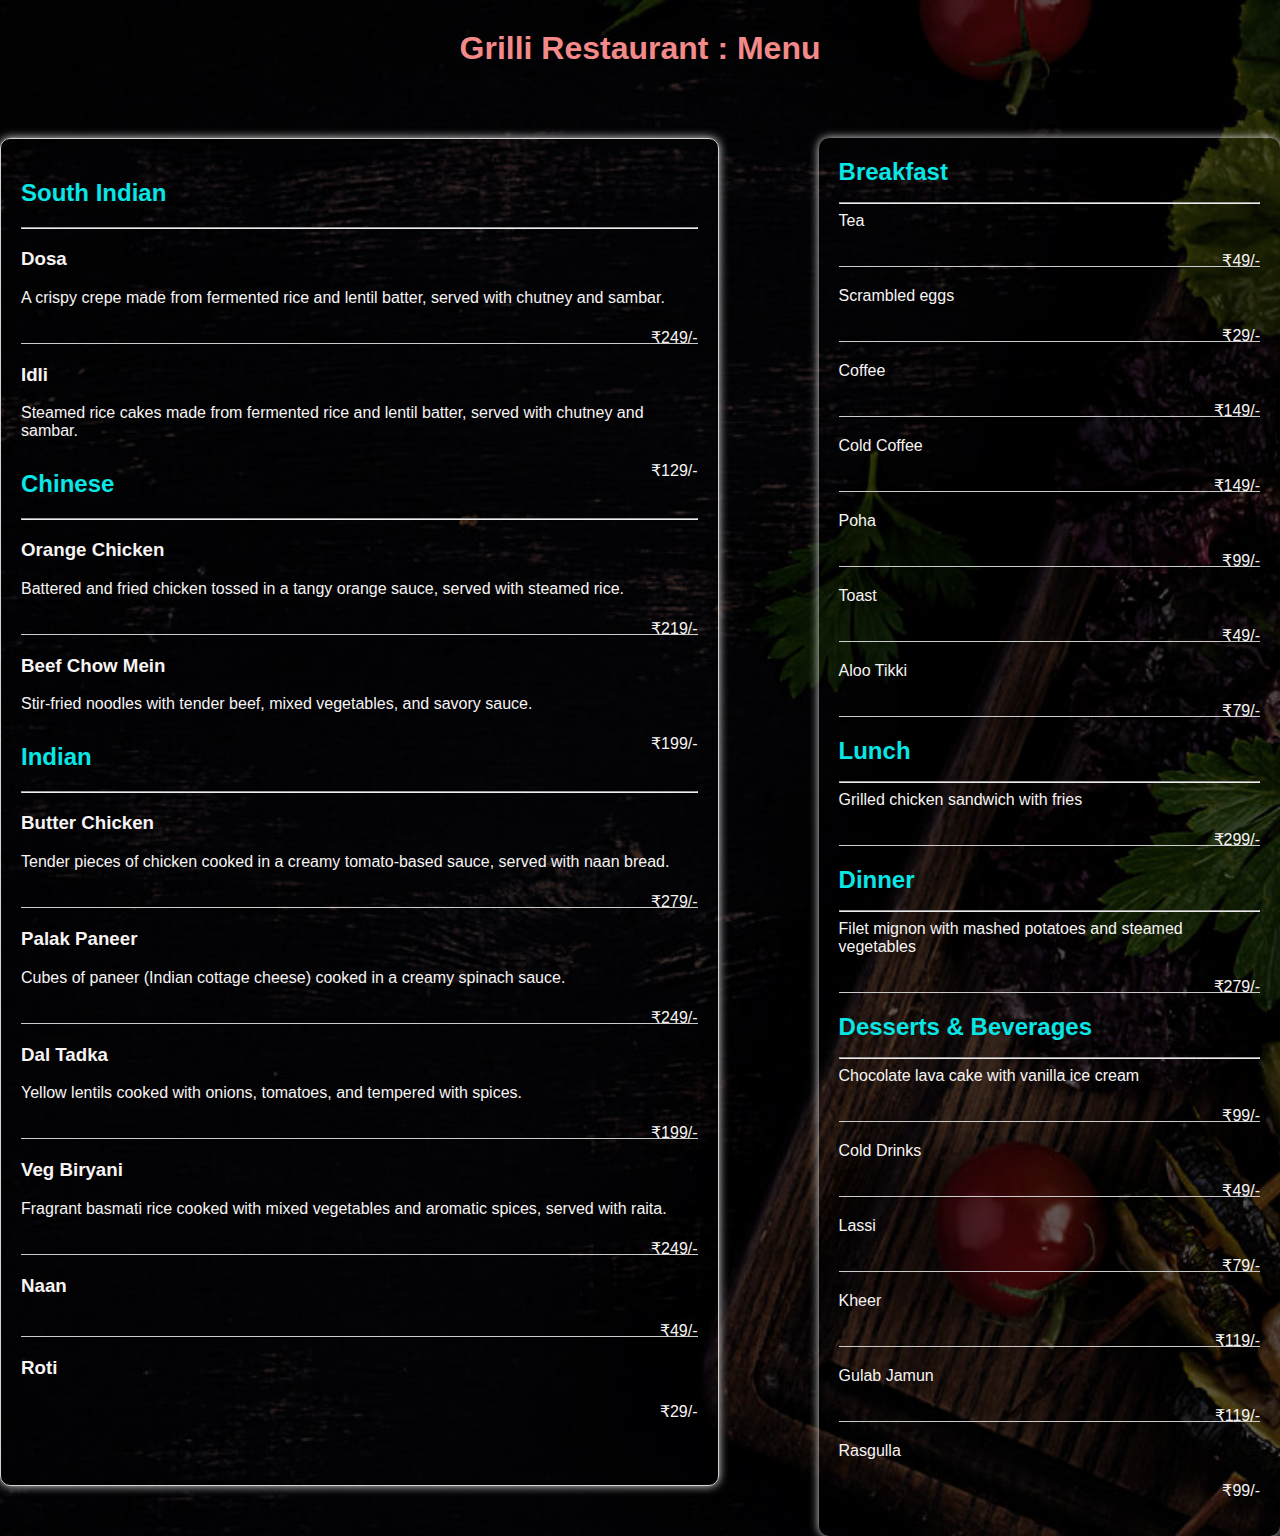
<file: menu.html>
<!DOCTYPE html>
<html lang="en">

<head>
    <meta charset="UTF-8">
    <meta name="viewport" content="width=device-width, initial-scale=1.0">
    <title>Menu</title>
    <link rel="stylesheet" href="menu.css">

<body>


    
    <div class="main">

        <h1> Grilli Restaurant : Menu</h1>
        
        <div class="parent">
            <div class="container1">
        
    
                <div class="menu-section">
                    <h2>South Indian</h2>
                    <p></p>
                    <hr>
                    
                    <div class="menu-item">
                        <h3>Dosa</h3>
                        <p>A crispy crepe made from fermented rice and lentil batter, served with chutney and sambar.</p>
                        <p class="price">₹249/-</p>
                    </div>
                    
                    <div class="menu-item">
                        <h3>Idli</h3>
                        <p>Steamed rice cakes made from fermented rice and lentil batter, served with chutney and sambar.</p>
                        <p class="price">₹129/-</p>
                    </div>
                </div>
                
                <div class="menu-section">
                    <h2>Chinese</h2>
                    <p></p>
                    <hr>
                    
                    <div class="menu-item">
                        <h3>Orange Chicken</h3>
                        <p>Battered and fried chicken tossed in a tangy orange sauce, served with steamed rice.</p>
                        <p class="price">₹219/-</p>
                    </div>
                    
                    <div class="menu-item">
                        <h3>Beef Chow Mein</h3>
                        <p>Stir-fried noodles with tender beef, mixed vegetables, and savory sauce.</p>
                        <p class="price">₹199/-</p>
                    </div>
                </div>
                
                <div class="menu-section">
                    <h2>Indian</h2>
                    <p></p>
                    <hr>
                    
                    <div class="menu-item">
                        <h3>Butter Chicken</h3>
                        <p>Tender pieces of chicken cooked in a creamy tomato-based sauce, served with naan bread.</p>
                        <p></p>
                        <p class="price">₹279/-</p>
                    </div>

                    <div class="menu-item">
                        <h3>Palak Paneer</h3>
                        <p>Cubes of paneer (Indian cottage cheese) cooked in a creamy spinach sauce.</p>
                        <p></p>
                        <p class="price"> ₹249/-</p>
                    </div>

                    <div class="menu-item">
                        <h3>Dal Tadka</h3>
                        <p>Yellow lentils cooked with onions, tomatoes, and tempered with spices.</p>
                        <p></p>
                        <p class="price"> ₹199/-</p>
                    </div>
                    
                    <div class="menu-item">
                        <h3>Veg Biryani</h3>
                        <p>Fragrant basmati rice cooked with mixed vegetables and aromatic spices, served with raita.</p>
                        <p></p>
                        <p class="price"> ₹249/-</p>
                    </div>


                    <div class="menu-item">
                        <h3>Naan</h3>
                       <p></p>
                        <p class="price"> ₹49/-</p>
                    </div>

                    <div class="menu-item">
                        <h3>Roti</h3>
                       <p></p>
                        <p class="price"> ₹29/-</p>
                    </div>
                </div>
            </div>
        
        
        
        <div class="container2">
        
        
            <div class="menu-item">
        
                <div class="menu-item">
                    <h2>Breakfast</h2>
                    <p></p>
                    <hr>
                    <p> Tea  </p>
                    <p class="price">₹49/-</p>
                </div>
               
                <p>Scrambled eggs</p>
                <p class="price">₹29/-</p>
            </div>
        
            <div class="menu-item">
               
                <p> Coffee </p>
                <p class="price">₹149/-</p>
            </div>
        
        
            <div class="menu-item">
               
                <p>  Cold Coffee </p>
                <p class="price">₹149/-</p>
            </div>

            <div class="menu-item">
               
                <p> Poha</p>
                <p class="price">₹99/-</p>
            </div>
           
            
            
        
            <div class="menu-item">
               
                <p> Toast</p>
                <p class="price">₹49/-</p>
            </div>
            

            <div class="menu-item">
               
                <p> Aloo Tikki</p>
                <p class="price">₹79/-</p>
            </div>


        
          
        
             <div class="menu-item">
                <h2>Lunch</h2>
                <p></p>
                <hr>
        
                <p>Grilled chicken sandwich with fries</p>
                <p class="price">₹299/-</p>
            </div>
            
            <div class="menu-item">
                <h2>Dinner</h2>
                <p></p>
                <hr>
                <p>Filet mignon with mashed potatoes and steamed vegetables</p>
                <p class="price">₹279/-</p>
            </div>
            
            <div class="menu-item">
                <h2>Desserts & Beverages</h2>
                <p></p>
                <hr>
                <p>Chocolate lava cake with vanilla ice cream</p>
                <p class="price">₹99/- </p>
            </div>

            <div class="menu-item">
                
                <p></p>
               
                <p>Cold Drinks</p>
                <p class="price">₹49/- </p>
            </div>

            <div class="menu-item">
                
                <p></p>
               
                <p>Lassi</p>
                <p class="price">₹79/- </p>
            </div>

            <div class="menu-item">
                
                <p></p>
               
                <p>Kheer</p>
                <p class="price">₹119/- </p>
            </div>

            <div class="menu-item">
                
                <p></p>
               
                <p>Gulab Jamun</p>
                <p class="price">₹119/- </p>
            </div>

            <div class="menu-item">
                
                <p></p>
               
                <p>Rasgulla</p>
                <p class="price">₹99/- </p>
            </div>
        </div>
        
        </div>
        </div>

    
<style>
    body {
        font-family: Arial, sans-serif;
        margin: 0;
        padding: 0;
        /* background-color: #f2f2f2; */
    }
    .parent {
        display: flex;
        justify-content: space-around;
    }
    .container1 {
        max-width: 800px;
        border: 1px solid #d8d2d2;
        margin: 50px auto;
        padding: 20px;
        margin-top: 50px;
        border-radius: 10px;
        box-shadow: 0 0 10px rgba(236, 233, 233, 0.985);

    }
    h1 {
        display: flex;
        font-weight: bold;
       justify-content: center;
       text-align: center;
        color: #f38989;
        margin-top: 30px;

    }
    .menu-item {
        margin-bottom: 20px;
        border-bottom: 1px solid #ccc;
        padding-bottom: 20px;
    }
    .menu-item:last-child {
        border-bottom: none;
        padding-bottom: 0;
    }
    .menu-item  {
        margin: 0;
        color: #f8f4f4;
    }
    .menu-item p {
        margin-top: 5px;
        color: #fbf9f9;
    }
    .price {
        float: right;
        color: #f5f1f1;
    }

    h2 {
        color: #09e6e6;
    }
</style>

    <style>
        body {
            font-family: Arial, sans-serif;
            margin: 0;
            padding: 0;
            /* background-color: #f2f2f2; */
        }
        .container2 {
            max-width: 800px;
             margin-left: 100px;

            /* background-color: #fff; */
            padding: 20px;
            margin-top: 50px;
            border-radius: 10px;
            box-shadow: 0 0 10px rgba(236, 233, 233, 0.985);
        }
        
        .menu-section {
            margin-bottom: 30px;
        }
        .menu-item {
            margin-bottom: 20px;
            border-bottom: 1px solid #ccc;
            padding-bottom: 20px;
        }
        .menu-item:last-child {
            border-bottom: none;
            padding-bottom: 0;
        }
        .menu-item h2 {
            margin: 0;
            color: #09e6e6;;
        }
        .menu-item p {
            margin-top: 5px;
            color: #f7f4f4;
        }
        .price {
            float: right;
            color: #f7f4f4;
        }

    </style>
</head>
<body>





    






</body>

</html>
</file>
<file: menu.css>
body {
    display: flex;
    justify-content: center;
    /* align-items: center; */
    min-height: 100vh;
    background: url(footer-bg.jpg) no-repeat;
    background-size: cover;
    background-position: center;

}
</file>
